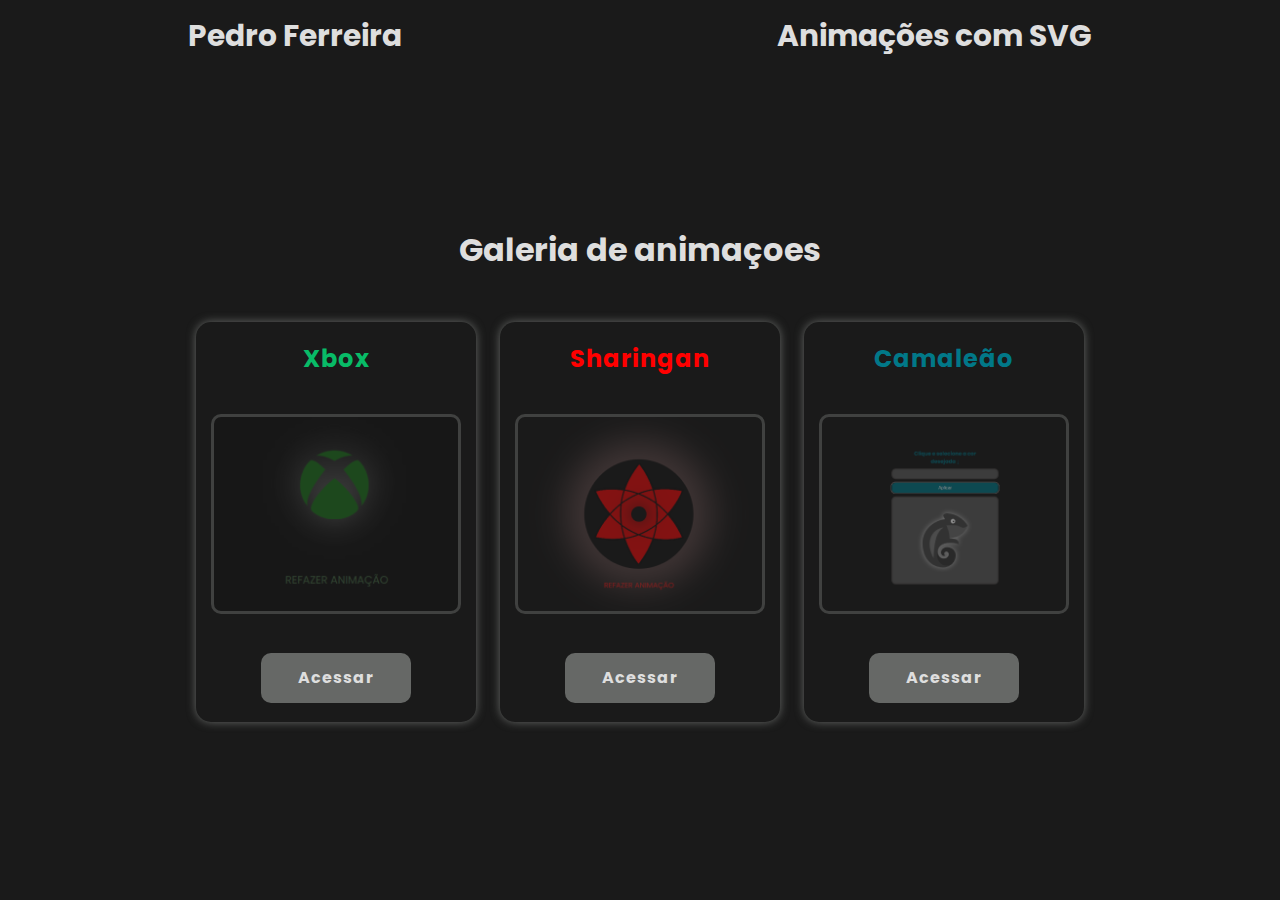
<file: index.html>
<!DOCTYPE html>
<html lang="pt-br">
<head>
    <meta charset="UTF-8">
    <meta name="viewport" content="width=device-width, initial-scale=1.0">
    <title>Animações com SVG</title>
    <link rel="stylesheet" href="style.css">
</head>
<body>

    <header>
        <h1>Pedro Ferreira</h1>
        <h2>Animações com SVG</h2>
    </header>

    <section class="container-geral container-geral-1">
        <h1>Galeria de animaçoes</h1>
        <div class="content content-1">
            <div class="card card-1">
                <h2>Xbox</h2>
                <a href="./pages/xbox/xbox.html"><div class="card-img-container"></div></a>
                    <a class="btn-card btn-card-1" href="./pages/xbox/xbox.html">Acessar</a>
            </div>

            <div class="card card-2">
                <h2>Sharingan</h2>
                <a href="./pages/sharingan/sharingan.html"><div class="card-img-container card-img-container-2"></div></a>
                    <a class="btn-card btn-card-2" href="./pages/sharingan/sharingan.html">Acessar</a>
            </div>

            <div class="card card-3">
                <h2>Camaleão</h2>
                <a href="./pages/camaleao/camaleao.html"><div class="card-img-container card-img-container-3"></div></a>
                    <a class="btn-card btn-card-3" href="./pages/camaleao/camaleao.html">Acessar</a>
            </div>

            
        </div>
    </section>
</body>
</html>
</file>
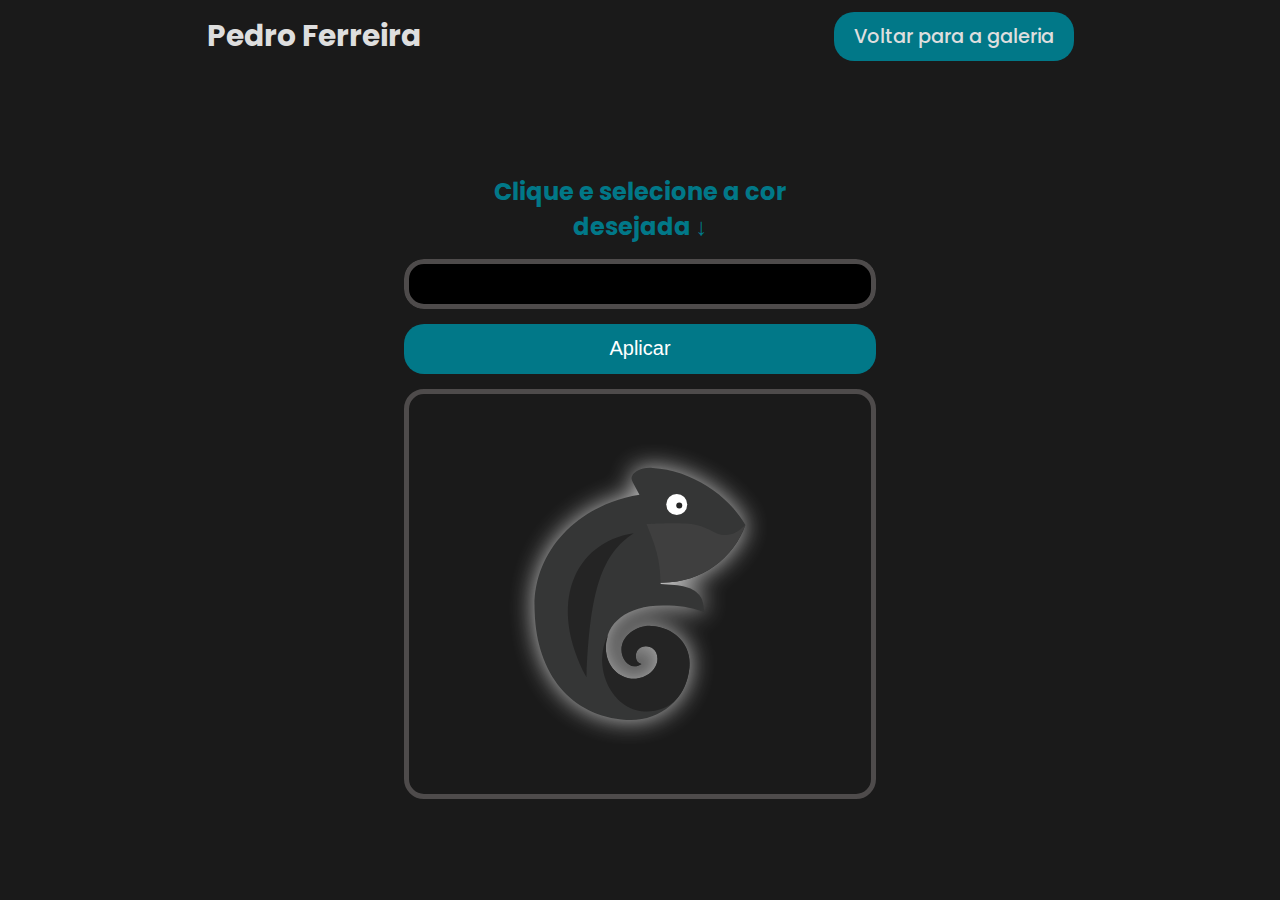
<file: pages/camaleao/camaleao.html>
<!DOCTYPE html>
<html lang="en">

<head>
    <meta charset="UTF-8">
    <meta name="viewport" content="width=device-width, initial-scale=1.0">
    <title>Camaleao - Animation</title>
    <link rel="stylesheet" href="style.css">
</head>

<body>

    <header>
        <h1>Pedro Ferreira</h1>
        <a href="../../index.html">Voltar para a galeria</a>
    </header>

    <section class="container-geral container-geral-1">
        <div class="container-camaleao">
            <h2 id="textcolor">Clique e selecione a cor desejada &darr;</h2>
            <div class="input-div">
                <input class="input-color" type="color" name="color" id="color">
            </div>
            <button id="applycolor" onclick="applyColor(inputColor.value)">Aplicar</button>
            <div class="wrapper-camaleao">
                <svg width="300" height="300" viewBox="0 0 1200 1200" fill="none" xmlns="http://www.w3.org/2000/svg">
                    <g id="chameleon">
                        <path id="body"
                            d="M572.192 154.898L597.788 202.889C338.636 244.481 165.868 442.844 178.666 671.601C186.665 917.955 322.639 1089.35 546.597 1103.52C672.973 1111.52 784.953 1028.33 797.75 893.959C806.611 800.924 735.362 730.79 642.579 727.59C586.055 725.641 525.801 765.983 525.801 823.572C525.801 857.166 549.797 887.56 576.991 889.16C586.9 889.743 594.94 887.006 605.786 879.562C591.49 875.312 583.39 866.793 583.39 847.568C583.39 825.172 600.987 809.175 623.383 809.175C644.179 809.175 669.774 823.572 669.774 858.766C669.774 903.557 623.383 938.751 575.392 938.751C517.803 938.751 463.413 889.16 463.413 815.574C463.413 716.392 544.997 646.646 690.57 646.006C756.938 645.714 793.428 650.63 856.939 671.601L853.74 646.006C848.941 594.815 804.149 569.22 736.961 564.421L682.572 559.622V554.823C845.741 558.022 975.317 457.241 1021.71 324.466C956.12 206.088 804.149 103.707 650.578 95.7087C607.386 90.9097 578.591 111.706 572.192 121.304C562.785 135.415 565.794 142.1 572.192 154.898Z"
                            fill="#353636" />
                        <path id="mouth"
                            d="M681.906 553.97C845.075 557.169 974.651 456.388 1021.04 323.613C993.645 349.194 975.997 363.236 939.457 363.605C902.918 363.973 881.868 336.41 825.879 323.613C769.889 310.815 625.916 320.413 625.916 320.413C662.227 409.428 680.503 459.651 681.906 553.97Z"
                            fill="#3F3F3F" />
                        <path id="tail"
                            d="M575.635 938.71C518.045 938.71 463.656 889.119 463.656 815.533C463.701 794.74 466.927 782.695 473.254 761.143C404.467 893.918 489.248 1065.64 618.825 1069.89C716.406 1073.08 785.193 1009.1 797.993 893.918C808.316 801.034 735.605 730.749 642.822 727.549C586.298 725.6 526.044 765.942 526.044 823.531C526.044 857.125 550.039 887.519 577.234 889.119C587.143 889.702 595.183 886.964 606.029 879.521C591.733 875.27 583.633 866.752 583.633 847.527C583.633 825.131 601.23 809.134 623.626 809.134C644.422 809.134 670.017 823.531 670.017 858.725C670.017 903.516 623.626 938.71 575.635 938.71Z"
                            fill="#242424" />
                        <path id="stripe"
                            d="M574.725 357.351C334.771 394.144 229.19 642.098 385.961 933.243C399.237 581.146 448.619 439.643 574.725 357.351Z"
                            fill="#242424" />
                        <g id="eye-chameleon">
                            <circle id="eye" cx="747" cy="242" r="42" fill="white" />
                            <circle id="iris" cx="757" cy="246" r="12" fill="#242424" />
                        </g>
                    </g>
                </svg>

            </div>
        </div>
    </section>

    <script src="../../js/camaleao.js"></script>
</body>

</html>
</file>
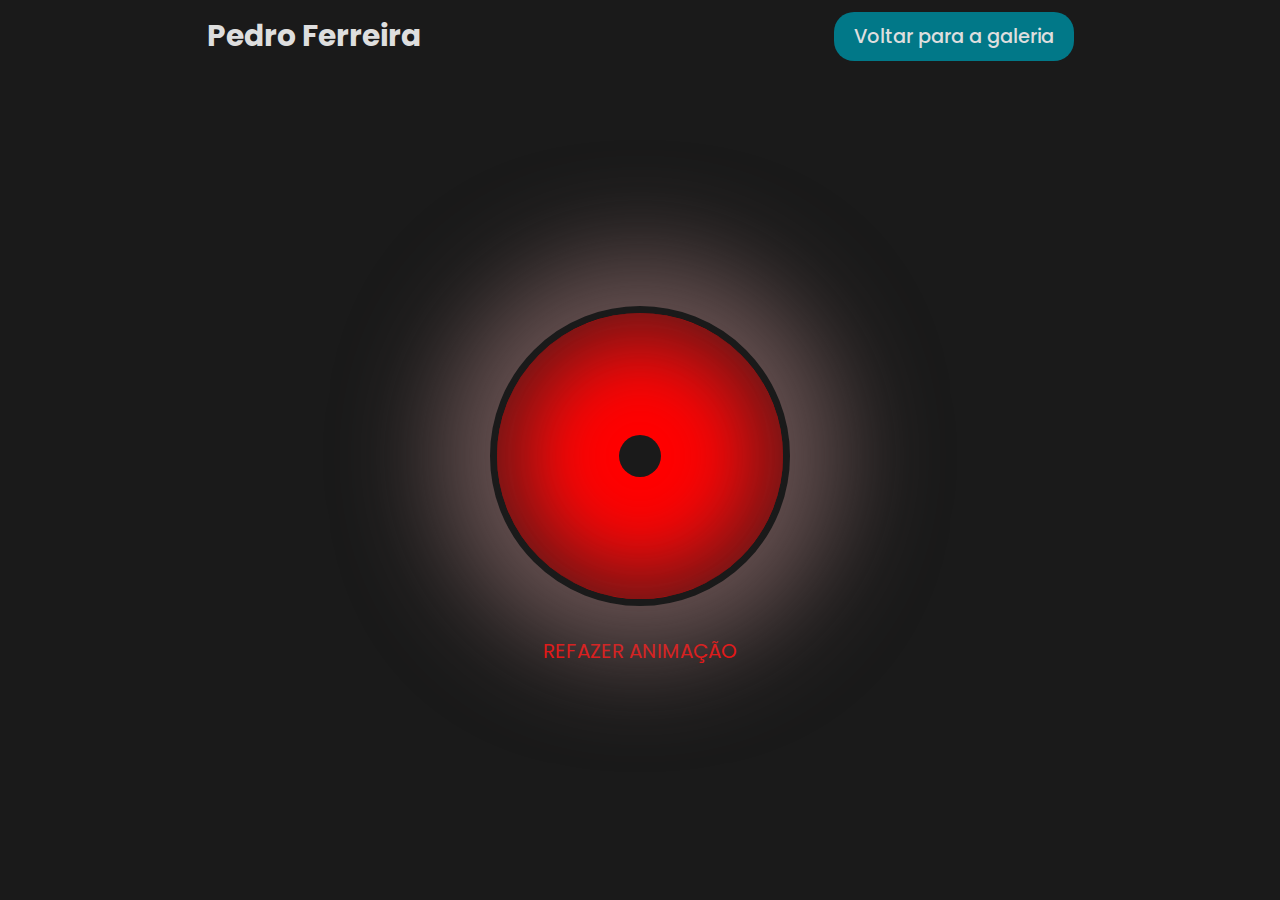
<file: pages/sharingan/sharingan.html>
<!DOCTYPE html>
<html lang="en">
<head>
    <meta charset="UTF-8">
    <meta name="viewport" content="width=device-width, initial-scale=1.0">
    <title>Sharingan - Animation</title>
    <link rel="stylesheet" href="style.css">
</head>

<body>
    <header>
        <h1>Pedro Ferreira</h1>
        <a href="../../index.html">Voltar para a galeria</a>
    </header>

    <section class="container-geral">

        <div class="sharingan">
            <div class="tomoe"></div>
            <div class="tomoe1"></div>
            <div class="tomoe2"></div>
            <div class="tomoe3"></div>
            <img src="./svg/Mangekyou sharigan.svg" alt="Sharingan">
        </div>

        <a class="btn-reload" href="./sharingan.html">REFAZER ANIMAÇÃO</a>
    </section>
</body>
</html>
</file>
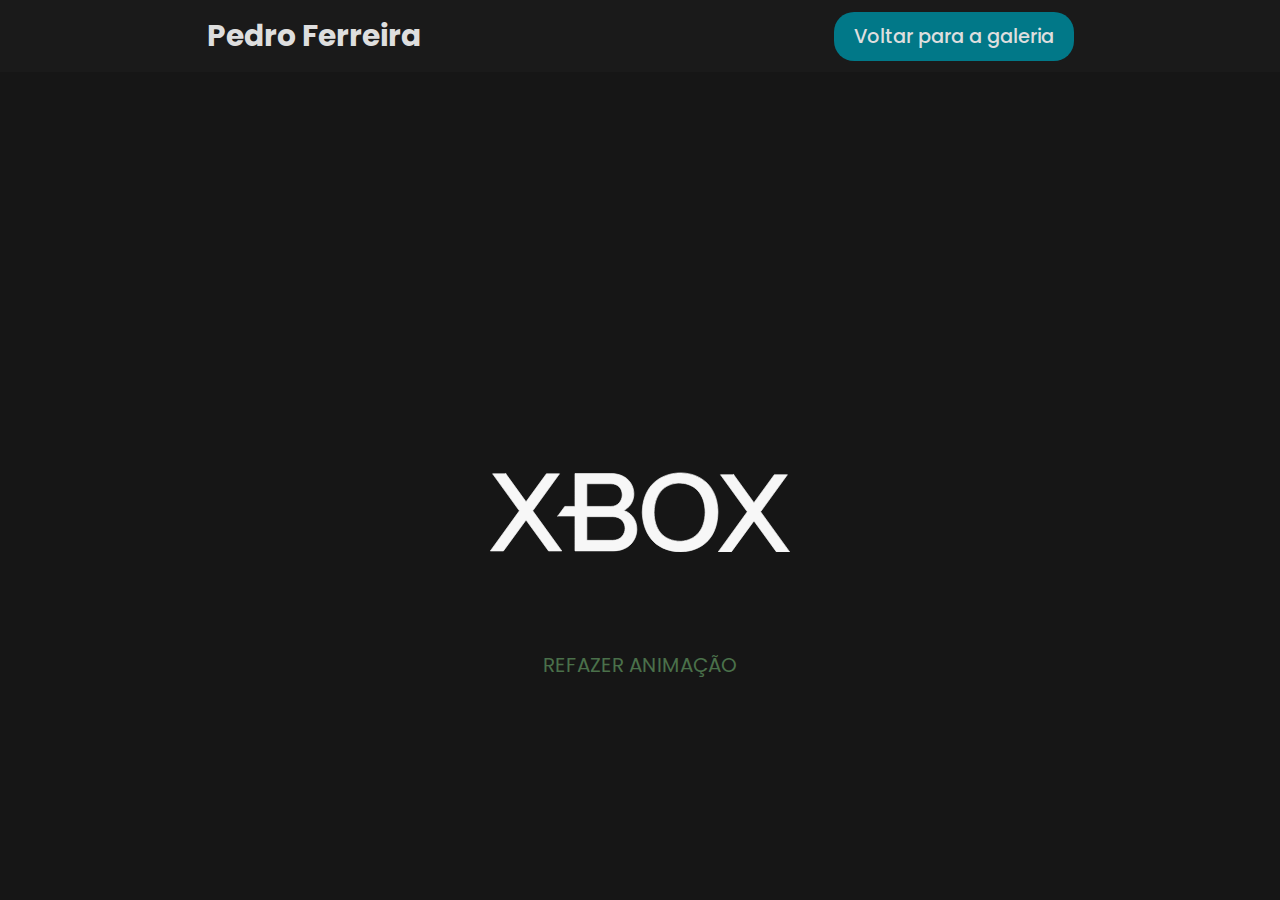
<file: pages/xbox/xbox.html>
<!DOCTYPE html>
<html lang="pt-br">
<head>
    <meta charset="UTF-8">
    <meta name="viewport" content="width=device-width, initial-scale=1.0">
    <title>Xbox-Animation</title>
    <link rel="stylesheet" href="style.css">
</head>
<body>
    <header>
        <h1>Pedro Ferreira</h1>
        <a href="../../index.html">Voltar para a galeria</a>
    </header>

    <section class="container-geral">

        <svg xmlns="http://www.w3.org/2000/svg" viewBox="0 0 455.55 395.16">
            <g id="tipografia">
              <g id="xbox-x2">
                <path d="M370.08,277.5h-20.07l40.68,56.23-44.12,60.93h19.89l34.35-47.01,34.17,47.01h20.07l-44.11-60.93,40.68-56.23h-19.89l-30.92,42.49-30.74-42.49Z" style="fill: #f7f7f7;"/>
                <path d="M370.08,277.5h-20.07l40.68,56.23-44.12,60.93h19.89l34.35-47.01,34.17,47.01h20.07l-44.11-60.93,40.68-56.23h-19.89l-30.92,42.49-30.74-42.49Z" style="fill: none; stroke: #f7f7f7; stroke-linecap: round; stroke-linejoin: round;"/>
              </g>
              <g id="xbox-o">
                <path d="M231.16,334.67c1-43.9,31-59.99,59-59.99,30.5.49,56,20.97,56,59.99-1,44.87-30.5,59.01-56,59.99-43.5-.98-58-31.7-59-59.99ZM290.16,290.29c-21-1.05-40,11.71-41,44.38.5,24.39,12,43.41,41,43.9,22.5-1.95,36-17.56,36.5-43.9,0-29.26-17-43.41-36.5-44.38Z" style="fill: #f7f7f7; fill-rule: evenodd;"/>
                <path d="M231.16,334.67c1-43.9,31-59.99,59-59.99,30.5.49,56,20.97,56,59.99-1,44.87-30.5,59.01-56,59.99-43.5-.98-58-31.7-59-59.99ZM290.16,290.29c-21-1.05-40,11.71-41,44.38.5,24.39,12,43.41,41,43.9,22.5-1.95,36-17.56,36.5-43.9,0-29.26-17-43.41-36.5-44.38Z" style="fill: none; stroke: #f7f7f7;"/>
              </g>
              <g id="xbox-b">
                <path d="M103.04,340.15l10.5-14.5h15.5v-50h54.5c40,0,44.5,44.5,19.5,56,31,10,26,61.5-15.5,61.5h-58.5v-53h-26ZM147.04,325.65v-34.5h36.5c24,0,22,34.5,0,34.5h-36.5ZM147.04,377.15v-36h39.5c25,0,24.5,35.5,0,36h-39.5Z" style="fill: #f7f7f7; fill-rule: evenodd;"/>
                <path d="M103.04,340.15l10.5-14.5h15.5v-50h54.5c40,0,44.5,44.5,19.5,56,31,10,26,61.5-15.5,61.5h-58.5v-53h-26ZM147.04,325.65v-34.5h36.5c24,0,22,34.5,0,34.5h-36.5ZM147.04,377.15v-36h39.5c25,0,24.5,35.5,0,36h-39.5Z" style="fill: none; stroke: #f7f7f7; stroke-linecap: round; stroke-linejoin: round;"/>
              </g>
              <g id="xbox-x1">
                <path d="M24,276.09H3.93l40.68,56.23L.5,393.25h19.89l34.35-47.01,34.17,47.01h20.07l-44.11-60.93,40.68-56.23h-19.89l-30.92,42.49-30.74-42.49Z" style="fill: #f7f7f7;"/>
                <path d="M24,276.09H3.93l40.68,56.23L.5,393.25h19.89l34.35-47.01,34.17,47.01h20.07l-44.11-60.93,40.68-56.23h-19.89l-30.92,42.49-30.74-42.49Z" style="fill: none; stroke: #f7f7f7; stroke-linecap: round; stroke-linejoin: round;"/>
              </g>
            </g>
            <g id="xbox-logo">
              <path d="M221.96.51c-18.62-.36-40.32,6.69-51.35,14.83,16.82-1.45,29.65,3.07,51.17,14.1,21.23-11.42,34.35-15.55,50.81-14.1-13.56-9.58-32.91-14.83-50.63-14.83Z" style="fill: #f7f7f7;"/>
              <path d="M195.2,54.39c-17.18-16.45-31.33-27.72-41.4-26.04-29.83,24.95-44.12,86.42-9.22,128.91-5.97-23.5,21.7-66.54,50.62-102.88Z" style="fill: #f7f7f7;"/>
              <path d="M288.68,163.06c-1.81-17.36-31.1-55.69-66.9-84.07-30.74,23.32-65.63,63.64-67.08,85.16-.79,11.72,33.99,31.64,66.9,31.64s68.4-20.07,67.08-32.73Z" style="fill: #f7f7f7;"/>
              <path d="M247.28,54.39c17.18-16.45,31.33-27.72,41.4-26.04,29.83,24.95,44.12,86.42,9.22,128.91,5.97-23.5-21.7-66.54-50.62-102.88Z" style="fill: #f7f7f7;"/>
              <path d="M221.96.51c-18.62-.36-40.32,6.69-51.35,14.83,16.82-1.45,29.65,3.07,51.17,14.1,21.23-11.42,34.35-15.55,50.81-14.1-13.56-9.58-32.91-14.83-50.63-14.83Z" style="fill: none; stroke: #f7f7f7; stroke-linecap: round; stroke-linejoin: round;"/>
              <path d="M195.2,54.39c-17.18-16.45-31.33-27.72-41.4-26.04-29.83,24.95-44.12,86.42-9.22,128.91-5.97-23.5,21.7-66.54,50.62-102.88Z" style="fill: none; stroke: #f7f7f7; stroke-linecap: round; stroke-linejoin: round;"/>
              <path d="M288.68,163.06c-1.81-17.36-31.1-55.69-66.9-84.07-30.74,23.32-65.63,63.64-67.08,85.16-.79,11.72,33.99,31.64,66.9,31.64s68.4-20.07,67.08-32.73Z" style="fill: none; stroke: #f7f7f7; stroke-linecap: round; stroke-linejoin: round;"/>
              <path d="M247.28,54.39c17.18-16.45,31.33-27.72,41.4-26.04,29.83,24.95,44.12,86.42,9.22,128.91,5.97-23.5-21.7-66.54-50.62-102.88Z" style="fill: none; stroke: #f7f7f7; stroke-linecap: round; stroke-linejoin: round;"/>
            </g>
          </svg>
          <br><br>
          <a class="btn-reload" href="./xbox.html">REFAZER ANIMAÇÃO</a>
    </section>
</body>
</html>
</file>
<file: style.css>
@import url("https://fonts.googleapis.com/css2?family=Poppins:ital,wght@0,100;0,200;0,300;0,400;0,500;0,600;0,700;0,800;0,900;1,100;1,200;1,300;1,400;1,500;1,600;1,700;1,800;1,900&display=swap");
* {
  margin: 0;
  padding: 0;
  box-sizing: border-box;
}

html {
  width: 100vw;
  min-width: 320px;
  height: auto;
  min-height: 100vh;
  overflow-x: hidden;
}
html body {
  width: 100%;
  height: auto;
  min-height: 100vh;
  font-family: "Poppins", sans-serif;
  background-color: #1A1A1A;
}
html body header {
  display: flex;
  align-items: center;
  justify-content: space-around;
  width: 100vw;
  height: 8vh;
}
html body header h1 {
  font-size: clamp(1rem, 0.7143rem + 1.4286vw, 2rem);
}
html body header h2 {
  font-size: clamp(1rem, 0.7143rem + 1.4286vw, 2rem);
}
html body header h1, html body header h2 {
  cursor: pointer;
  color: #DEDEDE;
}
html body header h1:hover, html body header h2:hover {
  color: #017888;
}
html body header a {
  background-color: #017888;
  padding: 10px 20px;
  border-radius: 20px;
  color: #DEDEDE;
  font-weight: 500;
  transition: 300ms;
  font-size: clamp(1rem, 0.9286rem + 0.3571vw, 1.25rem);
}
html body header a:hover {
  background-color: #DEDEDE;
  color: #017888;
  scale: 0.95;
  box-shadow: 0px 0px 10px 1px #017888;
}
html body a {
  color: #DEDEDE;
  text-decoration: none;
}
html body h1 {
  color: #DEDEDE;
}
html body h2 {
  color: #017888;
}

.container-geral {
  display: flex;
  flex-direction: column;
  align-items: center;
  justify-content: center;
  width: 100vw;
  min-height: 92vh;
  height: auto;
  gap: 24px;
}
.container-geral .content {
  display: flex;
  gap: 24px;
  padding: 24px;
  flex-wrap: wrap;
  align-items: center;
  justify-content: center;
}
.container-geral .content .card {
  width: 280px;
  height: 400px;
  box-shadow: 0px 0px 10px #666866;
  display: flex;
  flex-direction: column;
  align-items: center;
  justify-content: space-around;
  border-radius: 15px;
}
.container-geral .content .card h2 {
  letter-spacing: 1px;
}
.container-geral .content .card .card-img-container {
  width: 250px;
  height: 200px;
  display: flex;
  justify-content: center;
  align-items: center;
  border: 3px solid #666866;
  border-radius: 10px;
  overflow: hidden;
  background-position: center;
  background-repeat: no-repeat;
  background-size: cover;
  transition: 800ms;
  opacity: 0.5;
}
.container-geral .content .card .card-img-container:hover {
  scale: 1.05;
  opacity: 1;
  border: 1px solid #666866;
}
.container-geral .content .card .btn-card {
  display: flex;
  justify-content: center;
  align-items: center;
  background-color: #666866;
  width: 150px;
  height: 50px;
  border-radius: 10px;
  font-weight: 700;
  letter-spacing: 1px;
  transition: 300ms;
}
.container-geral .content .card .btn-card:hover {
  scale: 0.9;
  background-color: rgba(148, 150, 148, 0.2392156863);
}

.content-1 .card-1 h2 {
  color: rgb(8, 187, 103);
}
.content-1 .card-1 .card-img-container {
  background-image: url("../css/images/print-xbox.png");
}
.content-1 .card-2 h2 {
  color: red;
}
.content-1 .card-2 .card-img-container {
  background-image: url("../css/images/print-sharingan.png");
}
.content-1 .card-3 .card-img-container {
  background-image: url("../css/images/print-camaleao.png");
}/*# sourceMappingURL=style.css.map */
</file>
<file: pages/camaleao/style.css>
@import url("https://fonts.googleapis.com/css2?family=Poppins:ital,wght@0,100;0,200;0,300;0,400;0,500;0,600;0,700;0,800;0,900;1,100;1,200;1,300;1,400;1,500;1,600;1,700;1,800;1,900&display=swap");
* {
  margin: 0;
  padding: 0;
  box-sizing: border-box;
}

html {
  width: 100vw;
  min-width: 320px;
  height: auto;
  min-height: 100vh;
  overflow-x: hidden;
}
html body {
  width: 100%;
  height: auto;
  min-height: 100vh;
  font-family: "Poppins", sans-serif;
  background-color: #1A1A1A;
}
html body header {
  display: flex;
  align-items: center;
  justify-content: space-around;
  width: 100vw;
  height: 8vh;
}
html body header h1 {
  font-size: clamp(1rem, 0.7143rem + 1.4286vw, 2rem);
}
html body header h2 {
  font-size: clamp(1rem, 0.7143rem + 1.4286vw, 2rem);
}
html body header h1, html body header h2 {
  cursor: pointer;
  color: #DEDEDE;
}
html body header h1:hover, html body header h2:hover {
  color: #017888;
}
html body header a {
  background-color: #017888;
  padding: 10px 20px;
  border-radius: 20px;
  color: #DEDEDE;
  font-weight: 500;
  transition: 300ms;
  font-size: clamp(1rem, 0.9286rem + 0.3571vw, 1.25rem);
}
html body header a:hover {
  background-color: #DEDEDE;
  color: #017888;
  scale: 0.95;
  box-shadow: 0px 0px 10px 1px #017888;
}
html body a {
  color: #DEDEDE;
  text-decoration: none;
}
html body h1 {
  color: #DEDEDE;
}
html body h2 {
  color: #017888;
}

@keyframes piscar {
  0% {
    transform: scaleY(1);
  }
  50% {
    transform: scaleY(0.1);
  }
  100% {
    transform: scaleY(1);
  }
}
@keyframes tremer {
  0% {
    transform: scaleY(1);
  }
  25% {
    transform: scaleY(0.9) rotate(5deg);
  }
  50% {
    transform: scaleY(1.1) rotate(-5deg);
  }
  75% {
    transform: scaleY(0.9) rotate(0deg);
  }
  100% {
    transform: scaleY(1);
  }
}
@keyframes olhar {
  0% {
    transform: translateX(0);
  }
  33% {
    transform: translateX(-15px);
  }
  66% {
    transform: translateX(15px);
  }
  100% {
    transform: translateX(0);
  }
}
.container-geral {
  width: 100vw;
  height: auto;
  min-height: 92vh;
  display: flex;
  align-items: center;
  justify-content: center;
  flex-direction: column;
  gap: 30px;
}

.container-geral-1 .container-camaleao {
  display: flex;
  align-items: center;
  justify-content: center;
  flex-direction: column;
  width: 320px;
  height: auto;
  gap: 15px;
  text-align: center;
}
.container-geral-1 .container-camaleao .input-div {
  display: flex;
  align-items: center;
  justify-content: center;
  width: clamp(18.75rem, 15.1786rem + 17.8571vw, 31.25rem);
  height: 100%;
}
.container-geral-1 .container-camaleao .input-div .input-color {
  width: clamp(18.75rem, 15.1786rem + 17.8571vw, 31.25rem);
  height: 50px;
  border-radius: 20px;
  border: none;
  -webkit-appearance: none;
  -moz-appearance: none;
  appearance: none;
  padding: 0;
  cursor: pointer;
  background: none;
}
.container-geral-1 .container-camaleao .input-div .input-color::-webkit-color-swatch-wrapper {
  padding: 0;
  border-radius: 20px;
}
.container-geral-1 .container-camaleao .input-div .input-color::-webkit-color-swatch {
  border: 5px solid #4e4b4b;
  border-radius: 20px;
}
.container-geral-1 .container-camaleao #applycolor {
  width: clamp(18.75rem, 15.1786rem + 17.8571vw, 31.25rem);
  height: 50px;
  border-radius: 20px;
  border: none;
  background-color: #017888;
  color: #ffffff;
  font-size: 20px;
  cursor: pointer;
}
.container-geral-1 .container-camaleao #applycolor:hover {
  background-color: rgba(1, 120, 136, 0.7137254902);
  scale: 0.99;
}
.container-geral-1 .wrapper-camaleao {
  display: flex;
  align-items: center;
  justify-content: center;
  width: clamp(18.75rem, 15.1786rem + 17.8571vw, 31.25rem);
  height: auto;
  border: 5px solid #4e4b4b;
  padding: 50px;
  border-radius: 20px;
}
.container-geral-1 .wrapper-camaleao svg {
  perspective: 200px;
}
.container-geral-1 .wrapper-camaleao svg #chameleon {
  filter: drop-shadow(0px 0px 50px rgba(255, 255, 255, 0.7411764706));
}
.container-geral-1 .wrapper-camaleao svg #chameleon #eye-chameleon #eye {
  transform-origin: 50% 50%;
  transform-box: fill-box;
}/*# sourceMappingURL=style.css.map */
</file>
<file: pages/sharingan/style.css>
@import url("https://fonts.googleapis.com/css2?family=Poppins:ital,wght@0,100;0,200;0,300;0,400;0,500;0,600;0,700;0,800;0,900;1,100;1,200;1,300;1,400;1,500;1,600;1,700;1,800;1,900&display=swap");
* {
  margin: 0;
  padding: 0;
  box-sizing: border-box;
}

html {
  width: 100vw;
  min-width: 320px;
  height: auto;
  min-height: 100vh;
  overflow-x: hidden;
}
html body {
  width: 100%;
  height: auto;
  min-height: 100vh;
  font-family: "Poppins", sans-serif;
  background-color: #1A1A1A;
}
html body header {
  display: flex;
  align-items: center;
  justify-content: space-around;
  width: 100vw;
  height: 8vh;
}
html body header h1 {
  font-size: clamp(1rem, 0.7143rem + 1.4286vw, 2rem);
}
html body header h2 {
  font-size: clamp(1rem, 0.7143rem + 1.4286vw, 2rem);
}
html body header h1, html body header h2 {
  cursor: pointer;
  color: #DEDEDE;
}
html body header h1:hover, html body header h2:hover {
  color: #017888;
}
html body header a {
  background-color: #017888;
  padding: 10px 20px;
  border-radius: 20px;
  color: #DEDEDE;
  font-weight: 500;
  transition: 300ms;
  font-size: clamp(1rem, 0.9286rem + 0.3571vw, 1.25rem);
}
html body header a:hover {
  background-color: #DEDEDE;
  color: #017888;
  scale: 0.95;
  box-shadow: 0px 0px 10px 1px #017888;
}
html body a {
  color: #DEDEDE;
  text-decoration: none;
}
html body h1 {
  color: #DEDEDE;
}
html body h2 {
  color: #017888;
}

@keyframes opacitytomoes {
  0% {
    opacity: 0;
  }
  100% {
    opacity: 1;
  }
}
@keyframes rotatetomoes {
  0% {
    transform: rotate(0deg);
  }
  100% {
    transform: rotate(360deg);
  }
}
@keyframes rotatetomoes2 {
  0% {
    transform: rotate(0deg);
  }
  100% {
    transform: rotate(160deg);
  }
}
@keyframes rotatetomoes3 {
  0% {
    transform: rotate(0deg);
  }
  100% {
    transform: rotate(250deg);
  }
}
@keyframes sharinganrotate {
  0% {
    transform: rotate(0deg);
    background-color: #1a1a1a;
    box-shadow: 0px 0px 100px 50px rgba(134, 102, 102, 0.7411764706), inset 0px 0px 100px 0px rgba(43, 29, 29, 0.9607843137);
  }
  20% {
    transform: rotate(360deg);
    background-color: #eb0b0b;
    box-shadow: 0px 0px 100px 50px rgba(134, 102, 102, 0.7411764706), inset 0px 0px 100px 0px rgba(43, 29, 29, 0.9607843137);
  }
  40% {
    transform: rotate(720deg);
    background-color: #eb0b0b;
    box-shadow: 0px 0px 100px 50px rgba(134, 102, 102, 0.7411764706), inset 0px 0px 100px 0px rgba(43, 29, 29, 0.9607843137);
  }
  60% {
    transform: rotate(1080deg);
    background-color: #eb0b0b;
    box-shadow: 0px 0px 100px 50px rgba(134, 102, 102, 0.7411764706), inset 0px 0px 100px 0px rgba(43, 29, 29, 0.9607843137);
  }
  80% {
    transform: rotate(1440deg);
    background-color: #eb0b0b;
    box-shadow: 0px 0px 100px 50px rgba(134, 102, 102, 0.7411764706), inset 0px 0px 100px 0px rgba(43, 29, 29, 0.9607843137);
  }
  100% {
    transform: rotate(720deg);
    background-color: #1a1a1a;
    box-shadow: 0px 0px 100px 50px rgba(134, 102, 102, 0.7411764706), inset 0px 0px 100px 0px #1a1a1a;
  }
}
@keyframes mangekyou {
  0% {
    z-index: 13;
    opacity: 0.5;
    transform: rotate(0deg);
  }
  25% {
    z-index: 13;
    opacity: 0.8;
    transform: rotate(180deg);
  }
  70%, 100% {
    z-index: 13;
    opacity: 1;
    transform: rotate(360deg);
  }
}
@keyframes indextomoe {
  0% {
    z-index: 16;
    box-shadow: 0px 0px 50px 50px #ff0000;
  }
  50% {
    z-index: 16;
    box-shadow: 0px 0px 50px 10px #e25f5f;
  }
  60% {
    z-index: 16;
    box-shadow: 0px 0px 50px 40px #e25f5f;
  }
  70% {
    z-index: 16;
    box-shadow: 0px 0px 50px 50px #e25f5f;
  }
  80% {
    z-index: 16;
    box-shadow: 0px 0px 50px 60px #e25f5f;
  }
  100% {
    z-index: 16;
    box-shadow: 0px 0px 50px 10px rgba(27, 27, 27, 0.6039215686);
  }
}
.container-geral {
  width: 100vw;
  height: auto;
  min-height: 92vh;
  display: flex;
  align-items: center;
  justify-content: center;
  flex-direction: column;
  gap: 30px;
}
.container-geral .sharingan {
  display: flex;
  align-items: center;
  justify-content: center;
  width: 300px;
  height: 300px;
  position: relative;
  border-radius: 50%;
  background-color: #eb0b0b;
  border: 7px solid #1a1a1a;
  box-shadow: 0px 0px 100px 50px rgba(134, 102, 102, 0.7411764706), inset 0px 0px 100px 0px rgba(43, 29, 29, 0.9607843137);
  overflow: hidden;
  animation: sharinganrotate 12s linear 0s forwards;
}
.container-geral .sharingan::before {
  content: "";
  border: 5px solid #1a1a1a;
  width: 180px;
  height: 180px;
  position: absolute;
  top: 50%;
  left: 50%;
  transform: translate(-50%, -50%);
  border-radius: 50%;
  opacity: 0;
  animation: opacitytomoes 0.5s ease 2.4s forwards;
}
.container-geral .sharingan img {
  opacity: 0;
  position: absolute;
  z-index: 1;
  width: 300px;
  height: 300px;
  padding: 7px;
  transition: translate(-50%, -50%);
  border: 4px solid #1a1a1a;
  animation: mangekyou 4s ease 12s forwards;
}
.container-geral .sharingan .tomoe {
  width: 42px;
  height: 42px;
  border-radius: 50%;
  position: absolute;
  top: 50%;
  left: 50%;
  z-index: 16px !important;
  transform: translate(-50%, -50%);
  background-color: #1a1a1a;
  box-shadow: 0px 0px 50px 50px #ff0000;
  animation: indextomoe 2s linear forwards 12s;
}
.container-geral .sharingan .tomoe1 {
  width: 35px;
  height: 35px;
  border-radius: 50%;
  position: absolute;
  background-color: #1a1a1a;
  top: 16%;
  left: 59%;
  opacity: 0;
  animation: opacitytomoes 0.2s ease 2.4s forwards, rotatetomoes 1s ease 3s;
}
.container-geral .sharingan .tomoe1::before {
  content: "";
  position: absolute;
  top: -9px;
  left: 6px;
  width: 26px;
  height: 30px;
  transform: rotate(73deg) skewX(33deg) skewY(-52deg);
  border-top-left-radius: 40%;
  border-top-right-radius: 14%;
  border-bottom-left-radius: 80%;
  border-bottom-right-radius: 0%;
  background-color: #1a1a1a;
}
.container-geral .sharingan .tomoe2 {
  width: 35px;
  height: 35px;
  border-radius: 50%;
  position: absolute;
  background-color: #1a1a1a;
  top: 74%;
  left: 54%;
  opacity: 0;
  animation: opacitytomoes 2s ease 4.8s forwards, rotatetomoes2 1s ease 5.4s forwards;
}
.container-geral .sharingan .tomoe2::before {
  content: "";
  position: absolute;
  top: -9px;
  left: 6px;
  width: 26px;
  height: 30px;
  transform: rotate(73deg) skewX(33deg) skewY(-52deg);
  border-top-left-radius: 40%;
  border-top-right-radius: 13%;
  border-bottom-left-radius: 80%;
  border-bottom-right-radius: 0%;
  background-color: #1a1a1a;
}
.container-geral .sharingan .tomoe3 {
  width: 35px;
  height: 35px;
  border-radius: 50%;
  position: absolute;
  background-color: #1a1a1a;
  top: 47%;
  left: 12%;
  opacity: 0;
  animation: opacitytomoes 2s ease 7.2s forwards, rotatetomoes3 1s ease 7.8s forwards;
}
.container-geral .sharingan .tomoe3::before {
  content: "";
  position: absolute;
  top: -9px;
  left: 6px;
  width: 26px;
  height: 30px;
  z-index: 5;
  transform: rotate(73deg) skewX(33deg) skewY(-52deg);
  border-top-left-radius: 40%;
  border-top-right-radius: 13%;
  border-bottom-left-radius: 80%;
  border-bottom-right-radius: 0%;
  background-color: #1a1a1a;
}
.container-geral .btn-reload {
  color: #ff0000;
  font-size: 20px;
}
.container-geral .btn-reload:hover {
  color: rgba(255, 0, 0, 0.7058823529);
  scale: 0.99;
}/*# sourceMappingURL=style.css.map */
</file>
<file: pages/xbox/style.css>
@import url("https://fonts.googleapis.com/css2?family=Poppins:ital,wght@0,100;0,200;0,300;0,400;0,500;0,600;0,700;0,800;0,900;1,100;1,200;1,300;1,400;1,500;1,600;1,700;1,800;1,900&display=swap");
* {
  margin: 0;
  padding: 0;
  box-sizing: border-box;
}

html {
  width: 100vw;
  min-width: 320px;
  height: auto;
  min-height: 100vh;
  overflow-x: hidden;
}
html body {
  width: 100%;
  height: auto;
  min-height: 100vh;
  font-family: "Poppins", sans-serif;
  background-color: #1A1A1A;
}
html body header {
  display: flex;
  align-items: center;
  justify-content: space-around;
  width: 100vw;
  height: 8vh;
}
html body header h1 {
  font-size: clamp(1rem, 0.7143rem + 1.4286vw, 2rem);
}
html body header h2 {
  font-size: clamp(1rem, 0.7143rem + 1.4286vw, 2rem);
}
html body header h1, html body header h2 {
  cursor: pointer;
  color: #DEDEDE;
}
html body header h1:hover, html body header h2:hover {
  color: #017888;
}
html body header a {
  background-color: #017888;
  padding: 10px 20px;
  border-radius: 20px;
  color: #DEDEDE;
  font-weight: 500;
  transition: 300ms;
  font-size: clamp(1rem, 0.9286rem + 0.3571vw, 1.25rem);
}
html body header a:hover {
  background-color: #DEDEDE;
  color: #017888;
  scale: 0.95;
  box-shadow: 0px 0px 10px 1px #017888;
}
html body a {
  color: #DEDEDE;
  text-decoration: none;
}
html body h1 {
  color: #DEDEDE;
}
html body h2 {
  color: #017888;
}

@keyframes strokedash {
  0% {
    fill-opacity: 0;
    stroke-dasharray: 1, 1000;
    stroke-dashoffset: 0;
    stroke-width: 0;
    opacity: 1;
    transform: translate3d(0, -110px, 0);
  }
  30% {
    fill-opacity: 0;
    stroke-dasharray: 150, 0;
    stroke-dashoffset: 0;
    stroke-width: 1;
    opacity: 1;
    transform: translate3d(0, -110px, 0);
  }
  60%, 90% {
    fill-opacity: 1;
    stroke-dasharray: 150, 0;
    stroke-dashoffset: 0;
    stroke-width: 0;
    opacity: 1;
    transform: translate3d(0, -110px, 0);
  }
  100% {
    fill-opacity: 0;
    stroke-dasharray: 150, 0;
    stroke-dashoffset: 0;
    stroke-width: 0;
    opacity: 0;
    transform: translate3d(0, -110px, 0);
  }
}
@keyframes strokedash-logo {
  0% {
    fill-opacity: 0;
    stroke-dasharray: 1, 1000;
    stroke-dashoffset: 0;
    stroke-width: 0;
    opacity: 1;
    transform: translate3d(0, 110px, 0);
  }
  70% {
    fill-opacity: 0;
    stroke-dasharray: 150, 0;
    stroke-dashoffset: 0;
    stroke-width: 1;
    opacity: 1;
    transform: translate3d(0, 110px, 0);
  }
  100% {
    fill-opacity: 1;
    stroke-dasharray: 150, 0;
    stroke-dashoffset: 0;
    stroke-width: 0;
    opacity: 1;
    transform: translate3d(0, 110px, 0);
  }
}
@keyframes xbox-shadow {
  0%, 20% {
    filter: drop-shadow(0px 0px 0px rgba(247, 247, 247, 0)) drop-shadow(0px 0px 0px rgba(0, 0, 0, 0));
  }
  40%, 50% {
    filter: drop-shadow(0px 0px 30px rgba(247, 247, 247, 0.5)) drop-shadow(0px 4px 20px rgba(0, 0, 0, 0.5));
  }
  75% {
    filter: drop-shadow(0px 0px 0px rgba(247, 247, 247, 0)) drop-shadow(0px 0px 0px rgba(0, 0, 0, 0));
  }
  100% {
    filter: drop-shadow(0px 0px 30px rgba(247, 247, 247, 0.5)) drop-shadow(0px 4px 20px rgba(0, 0, 0, 0.5));
  }
}
@keyframes xbox-color {
  0% {
    fill: #f7f7f7;
  }
  70% {
    fill: #f7f7f7;
  }
  100% {
    fill: #217721;
  }
}
.container-geral {
  display: flex;
  flex-direction: column;
  align-items: center;
  justify-content: center;
  width: 100vw;
  min-height: 92vh;
  height: auto;
  gap: 24px;
  background-color: #161616;
}
.container-geral svg {
  width: 300px;
  height: auto;
  filter: drop-shadow(0px 0px 0px rgba(247, 247, 247, 0)), drop-shadow(0px 0px 0px rgba(0, 0, 0, 0));
  animation: xbox-shadow 12s ease 0s forwards;
}
.container-geral svg #xbox-x1 {
  animation: strokedash 5s ease 0s forwards;
}
.container-geral svg #xbox-x2 {
  animation: strokedash 5s ease 0s forwards;
}
.container-geral svg #xbox-b {
  animation: strokedash 5s ease 0s forwards;
}
.container-geral svg #xbox-o {
  animation: strokedash 5s ease 0s forwards;
}
.container-geral svg #xbox-logo {
  opacity: 0;
  animation: strokedash-logo 4s ease 5s forwards;
}
.container-geral svg #xbox-logo :nth-child(1) {
  animation: xbox-color 12s ease 0s forwards;
}
.container-geral svg #xbox-logo :nth-child(2) {
  animation: xbox-color 12s ease 0s forwards;
}
.container-geral svg #xbox-logo :nth-child(3) {
  animation: xbox-color 12s ease 0s forwards;
}
.container-geral svg #xbox-logo :nth-child(4) {
  animation: xbox-color 12s ease 0s forwards;
}
.container-geral svg #xbox-logo :nth-child(5) {
  animation: xbox-color 12s ease 0s forwards;
}
.container-geral svg #xbox-logo :nth-child(6) {
  animation: xbox-color 12s ease 0s forwards;
}
.container-geral svg #xbox-logo :nth-child(7) {
  animation: xbox-color 12s ease 0s forwards;
}
.container-geral svg #xbox-logo :nth-child(8) {
  animation: xbox-color 12s ease 0s forwards;
}
.container-geral .btn-reload {
  color: #4a704a;
  font-size: 20px;
}
.container-geral .btn-reload:hover {
  color: #217721;
  scale: 0.99;
}/*# sourceMappingURL=style.css.map */
</file>
